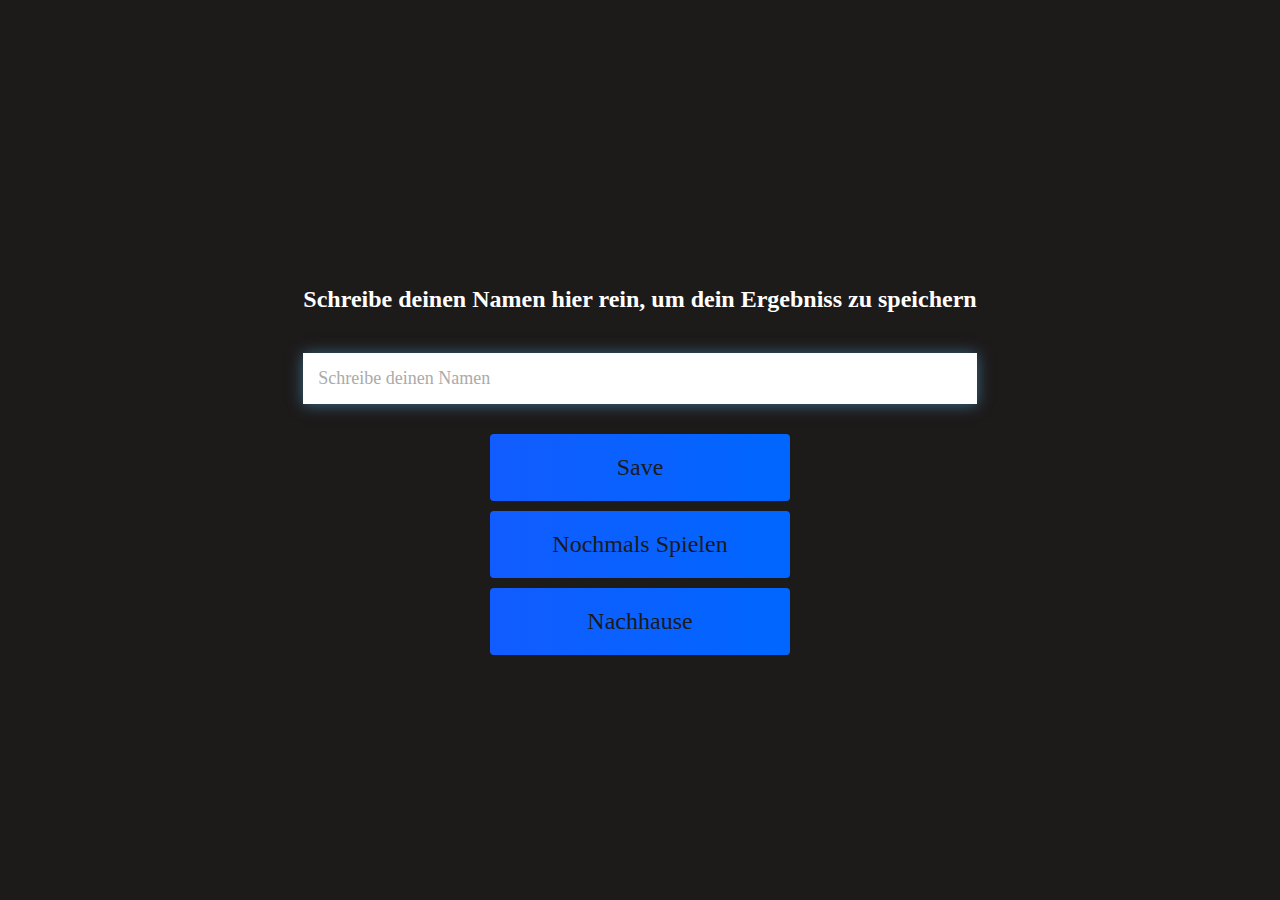
<file: 04_Realisieren/WWQuiz-code/end.html>
<!DOCTYPE html>
<html lang="en">
<head>
    <meta charset="UTF-8">
    <meta http-equiv="X-UA-Compatible" content="IE=edge">
    <meta name="viewport" content="width=device-width, initial-scale=1.0">
    <title>Document</title>
    <link rel="stylesheet" href="./Style.css">
</head>
<body>
    <div class="container">
        <div id="end" class="flex-center flex-column">
            <h1 id="finalScore">0</h1>
            <form class="end-form-container">
                <h2 id="end-text">Schreibe deinen Namen hier rein, um dein Ergebniss zu speichern</h2>
                <input type="text" name="name" id="username" placeholder="Schreibe deinen Namen">
               
            </form>
            <button class="btn" id="saveScoreBtn" type="submit" onclick="saveHighScore(event)" disabled>Save</button>
            <a href="./game.html" class="btn">Nochmals Spielen</a>
            <a href="./WWQuiz-1.html" class="btn">Nachhause</a>
        </div>
    </div>
    <script src="./end.js"></script>
</body>
</html>
</file>
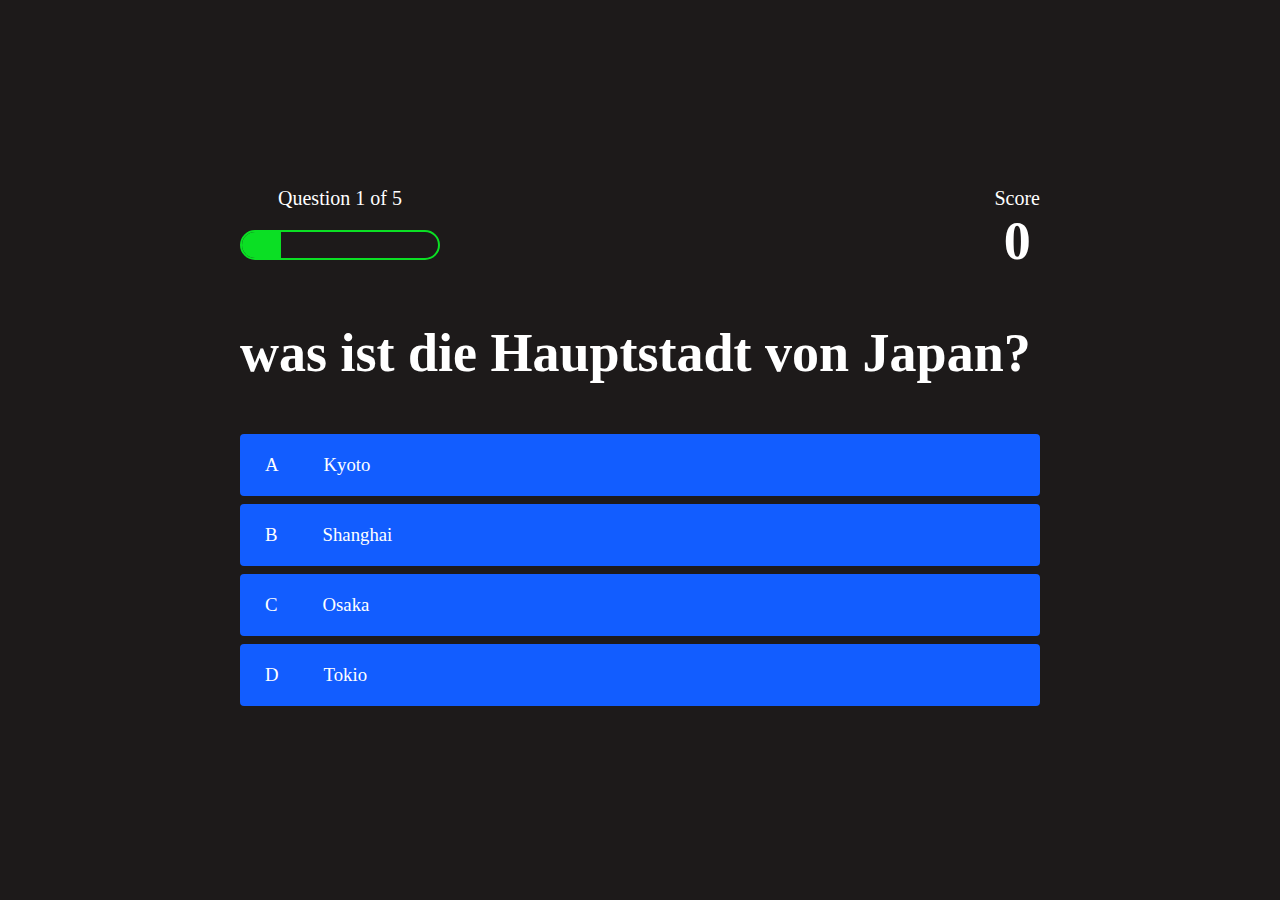
<file: 04_Realisieren/WWQuiz-code/game.html>
<!DOCTYPE html>
<html lang="en">
<head>
    <meta charset="UTF-8">
    <meta http-equiv="X-UA-Compatible" content="IE=edge">
    <meta name="viewport" content="width=device-width, initial-scale=1.0">
    <title>Quiz Page</title>
    <link rel="stylesheet" href="./Style.css">
    <link rel="stylesheet" href="./game.css">
</head>
<body>
    <div class="container">
        <div id="game" class="justify-center flex-column">
            <div id="hud">
                <div class="hud-item">
                    <p id="progressText" class="hud-prefix">
                        Question
                    </p>
                    <div id="progressBar">
                        <div id="progressBarFull"></div>
                    </div>
                </div>
                <div class="hud-item">
                    <p class="hud-prefix">
                        Score
                    </p>
                    <h1 class="hud-main-text" id="score">
                        0
                    </h1>
                </div>
            </div>
            <h1 id="question">Was ist die Hauptstadt von Italien</h1>
            <!--<div class="questinopic">
            <img src="" width="300" height="300">
            </div>
            -->
            <div class="choice-container">
                <p class="choice-prefix">A</p>
                <p class="choice-text" data-number="1">Choice</p>
            </div>
            <div class="choice-container">
                <p class="choice-prefix">B</p>
                <p class="choice-text" data-number="2">Choice 2</p>
            </div>
            <div class="choice-container">
                <p class="choice-prefix">C</p>
                <p class="choice-text" data-number="3">Choice 3</p>
            </div>
            <div class="choice-container">
                <p class="choice-prefix">D</p>
                <p class="choice-text" data-number="4">Choice 4</p>
            </div>
        </div>
    </div>
    <script src="./game.js"></script>
</body>
</html>
</file>
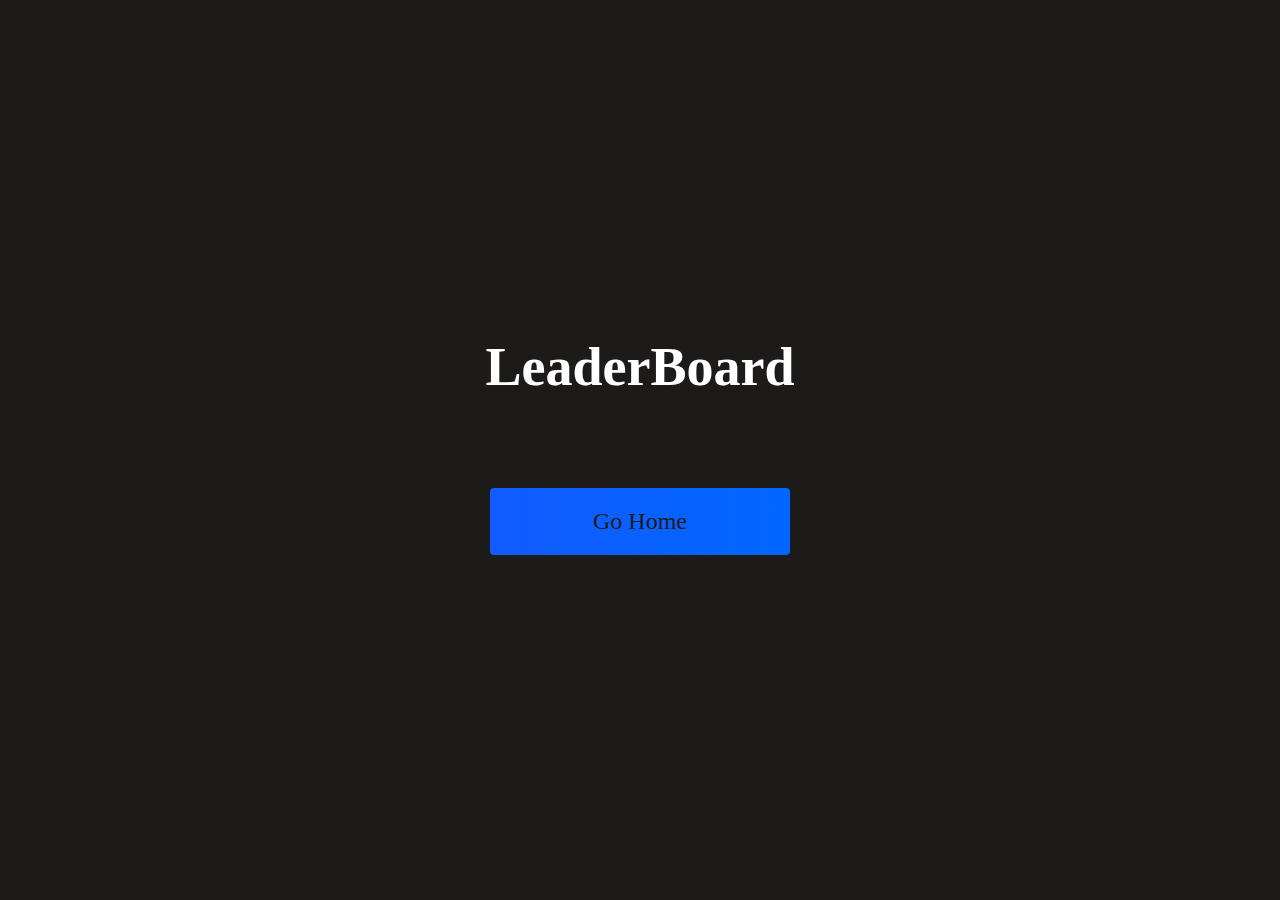
<file: 04_Realisieren/WWQuiz-code/highscores.html>
<!DOCTYPE html>
<html lang="en">
<head>
    <meta charset="UTF-8">
    <meta http-equiv="X-UA-Compatible" content="IE=edge">
    <meta name="viewport" content="width=device-width, initial-scale=1.0">
    <title>Highscores</title>
    <link rel="stylesheet" href="Style.css">
    <link rel="stylesheet" href="highscores.css">
</head>
<body>
    <div class="container">
        <div id="highScores" class="flex-center flex-column">
            <h1 id="finalScore">LeaderBoard</h1>
            <ul id="highScoresList"></ul>
            <a href="./WWQuiz-1.html" class="btn">Go Home</a>
        </div>
    </div>
    <script src="./highscores.js"></script>
</body>
</html>
</file>
<file: 04_Realisieren/WWQuiz-code/Style.css>
@import url('https://fonts.googleapis.com/css2?family=Nova+Mono&display=swap');


:root{
    background-color: rgb(29, 26, 26);
}

* {
   box-sizing: border-box; 
   margin: 0;
   padding: 0;
   font-size: 62.5%;
   font-family: 'Nova Square', cursive;
}

h1 {
    font-size: 5.4rem;
    color: #fff;
    margin-bottom: 5rem;
}

h2 {
    font-size: 4.2rem;
    margin-bottom: 4rem;
}


.container {
    width: 100vw;
    height: 100vh;
    display: flex;
    justify-content: center;
    align-items: center;
    max-width: 80rem;
    margin: 0 auto;
    padding: 2rem;
}

.flex-column {
    display: flex;
    flex-direction: column;
}


.flex-center {
    justify-content: center;
    align-items: center;

}

.justify-center {
    justify-content: center;
}

.text-center {
    text-align: center;
}

.hidden {
    display: none;
}


.btn {
    font-size: 2.4rem;
    padding: 2rem 0;
    width: 30rem;
    text-align: center;
    margin-bottom: 1rem;
    text-decoration: none;
    color: rgb(28, 26, 26);
    background: linear-gradient(90deg, rgb(18, 92, 255) 0%, rgb(0, 102, 255) 100%);
    border-radius: 4px;
}


.btn:hover {
    cursor: pointer;
    box-shadow: 0 0.4rem 1.4rem 0 rgba(8, 115, 244, 0.6);
    transition: transform 150ms;
    transform: scale(1.03);
}


.btn[disabled]:hover {
    cursor: not-allowed;
    box-shadow: none;
    transform: none;
}


#Highscores-btn {
    background: linear-gradient(90deg, rgb(255, 247, 9) 0%, rgb(240, 221, 6) 100%);
}

#Highscores-btn:hover{
    box-shadow: 0 0.4rem 1.4rem 0 rgba(255, 255, 0, 0.5);
}


/*End Page CSS*/
.end-from-container {
    width: 100%;
    display: flex;
    flex-direction: column;
    align-items: center;
    max-width: 30rem;
}

input {
    margin-bottom: 1rem;
    width: 20rem;
    padding: 1.5rem;
    font-size: 1.8rem;
    border: none;
    box-shadow: 0 0.1rem 1.4rem 0 rgba(86, 185, 235, 0.5);
}

input::placeholder {
    color: #aaa;
} 

#username {
    margin-bottom: 3rem;
    width: 100%;
    outline: none;
}

#end-text {
    font-size: 2.4rem;
    color: #fff;
    text-align: center;
}

#saveScoreBtn {
    border: none;
}

.fa-home {
    margin-left: 1rem;
    font-size: 2rem;
    color: rgb(28, 26, 26);
}
</file>
<file: 04_Realisieren/WWQuiz-code/game.css>
body {
    color: #fff;
}

.choice-container {
    display: flex;
    margin-bottom: 0.8rem;
    width: 100%;
    border-radius: 4px;
    background: rgb(18, 93, 255);
    font-size: 3rem;
    min-width: 80rem;
}


.choice-container:hover {
    cursor: pointer;
    box-shadow: 0 0.4rem 1.4rem 0 rgba(6, 103,247,0.5);
    transform: scale(1.02);
    transform: transfrom 100ms;
}

.choice-prefix {
    padding: 2rem 2.5rem;
    color: white;
}

.choice-text {
    padding: 2rem;
    width: 100%;
}

.correct {
    background: linear-gradient(32deg, rgba(11, 223, 36) 0%, rgb(41, 232, 111) 100%);
}

.incorrect {
    background: linear-gradient(32deg, rgba(230, 29, 29, 1) 0%, rgb(224, 11, 11, 1) 100%);
}

/* Heads up Display*/
#hud {
    display: flex;
    justify-content: space-between;
}



.hud-prefix{
    text-align: center;
    font-size: 2rem;
}



.hud-main-text {
    text-align: center;
}


#progressBar {
    width: 20rem;
    height: 3rem;
    border: 0.2rem solid rgb(11, 223, 36);
    margin-top: 2rem;
    border-radius: 50px;
    overflow: hidden;
}

#progressBarFull {
    height: 100%;
    background: rgb(11, 223, 36);
    width: 0%;
}


@media screen and (max-width: 768px) {
    .choice-container{
        min-width: 40rem;
    }    
}
</file>
<file: 04_Realisieren/WWQuiz-code/highscores.css>
body {
    color: #fff;
}

#highScoresList {
    list-style: none;
    margin-bottom: 4rem;
}


.high-score {
    font-size: 2.8rem;
    margin-bottom: 0.5rem;
}
</file>
